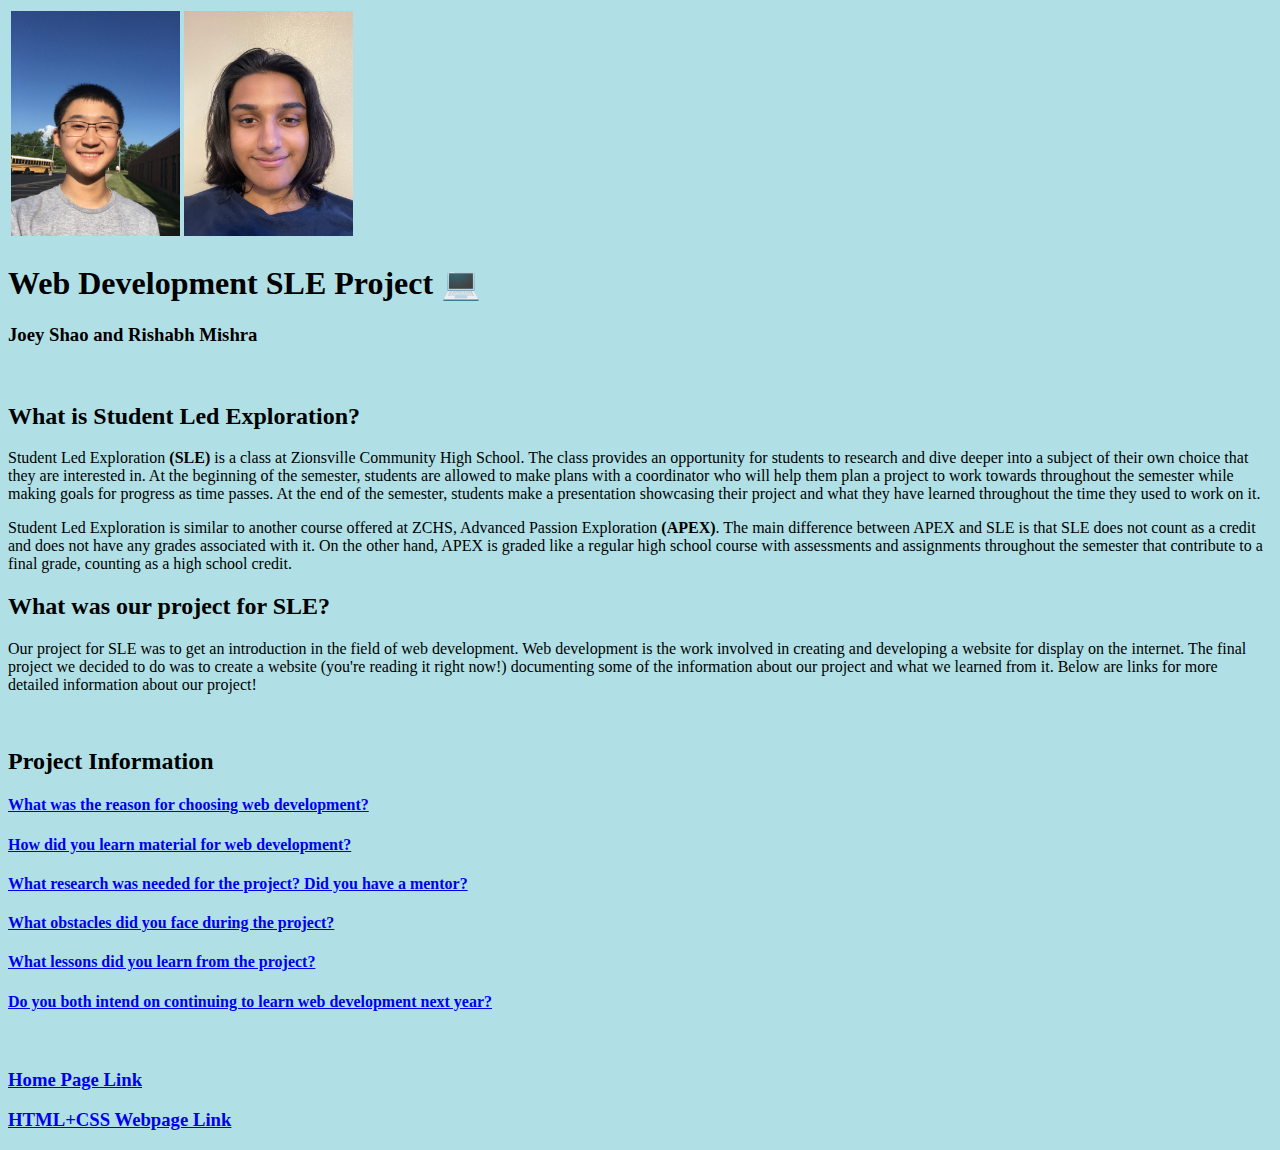
<file: index.html>
<!DOCTYPE html>
<html lang="en" dir="ltr">

<head>
  <meta charset="utf-8">
  <title>Web Development: SLE &#128187;</title>
</head>

<body style="background-color:PowderBlue">
  <table>
    <tr>
      <td>
        <img src="pictures/joeyphoto.JPG" alt="Picture of Joey" width = "169" height = "225"/>
      </td>
      <td>
        <img src="pictures/rishabhphoto.JPG" alt="Picture of Rishabh" width = "169" height = "225"/>
      </td>
    </tr>
  </table>
  <h1>Web Development SLE Project &#128187;</h1>
  <h3>Joey Shao and Rishabh Mishra</h3>
  <br />
  <h2>What is Student Led Exploration?</h2>
  <p>
    Student Led Exploration <strong>(SLE)</strong> is a class at Zionsville Community High School. The class provides an opportunity for students to research
    and dive deeper into a subject of their own choice that they are interested in. At the beginning of the semester, students are allowed to make plans with
    a coordinator who will help them plan a project to work towards throughout the semester while making goals for progress as time passes. At the end of the
    semester, students make a presentation showcasing their project and what they have learned throughout the time they used to work on it.
  </p>
  <p>
    Student Led Exploration is similar to another course offered at ZCHS, Advanced Passion Exploration <strong>(APEX)</strong>. The main difference between APEX
    and SLE is that SLE does not count as a credit and does not have any grades associated with it. On the other hand, APEX is graded like a regular high school course
    with assessments and assignments throughout the semester that contribute to a final grade, counting as a high school credit.
  </p>
  <h2>What was our project for SLE?</h2>
  <p>
    Our project for SLE was to get an introduction in the field of web development. Web development is the work involved in creating and developing a website for display on the internet.
    The final project we decided to do was to create a website (you're reading it right now!) documenting some of the information about our project and what we learned from it. Below are
    links for more detailed information about our project!
  </p>
  <br />
  <h2>Project Information</h2>
  <h4><a href="whywebdev.html">What was the reason for choosing web development?</a></h4>
  <h4><a href="howlearn.html">How did you learn material for web development?</a></h4>
  <h4><a href="mentorresearch.html" >What research was needed for the project? Did you have a mentor?</a></h4>
  <h4><a href="obstacles.html" >What obstacles did you face during the project?</a></h4>
  <h4><a href="lessonslearned.html" >What lessons did you learn from the project?</a></h4>
  <h4><a href="plans.html" >Do you both intend on continuing to learn web development next year?</a></h4>
  <br />
  <h3><a href="index.html">Home Page Link</a></h3>
  <h3><a href="csswebpageREAL.html">HTML+CSS Webpage Link</a></h3>

</body>

</html>
</file>
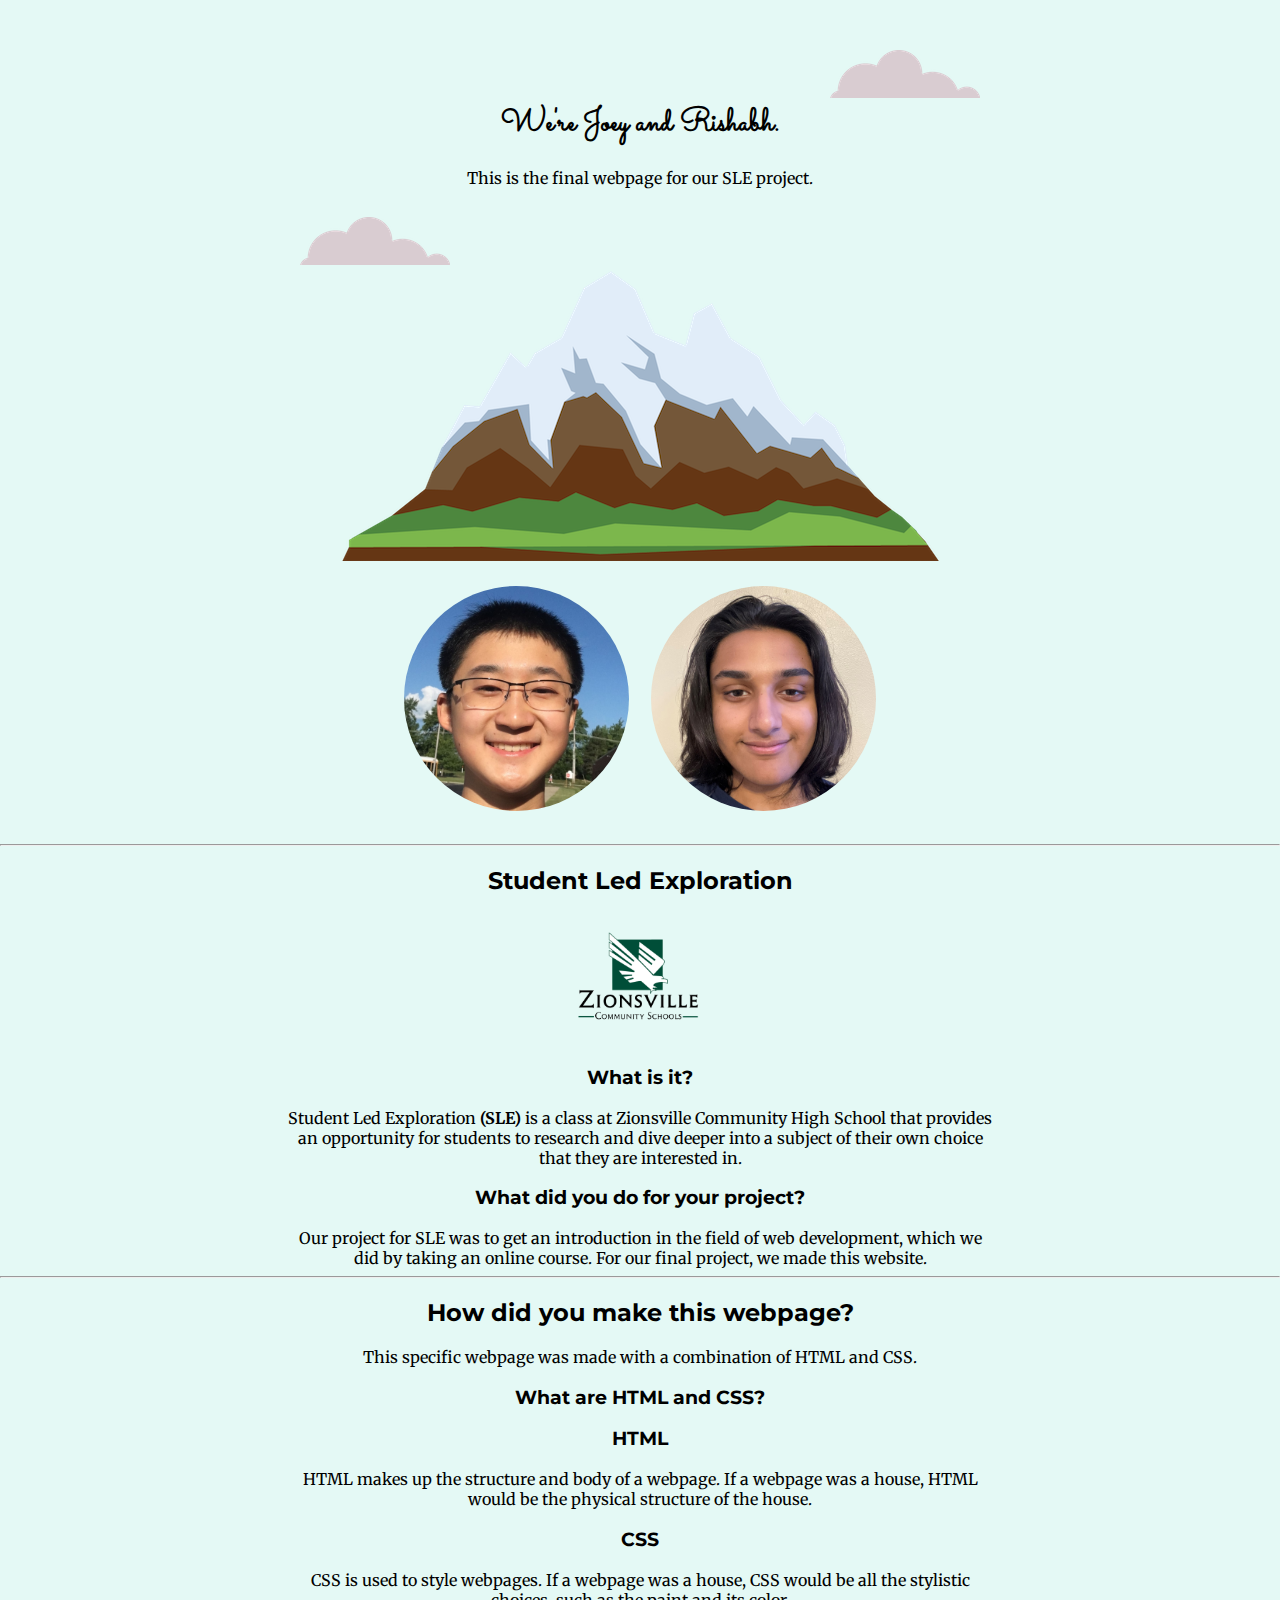
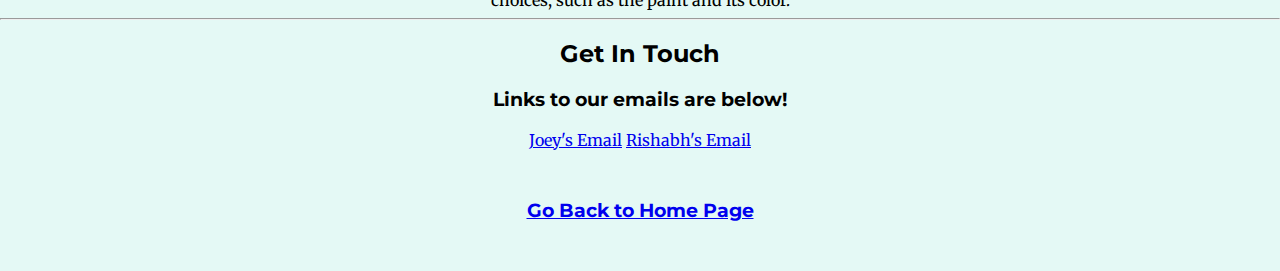
<file: csswebpageREAL.html>
<!DOCTYPE html>
<html lang="en" dir="ltr">

<head>
  <meta charset="utf-8">
  <title>CSS Example Page</title>
  <link rel="stylesheet" href="css/styles.css">
  <link rel="preconnect" href="https://fonts.googleapis.com">
  <link rel="preconnect" href="https://fonts.gstatic.com" crossorigin>
  <link href="https://fonts.googleapis.com/css2?family=Merriweather&family=Montserrat&family=Sacramento&display=swap" rel="stylesheet">
</head>

<body>
  <div class="top-container">
    <img class="top-cloud" src="mysiteimages/cloud.png" alt="Cloud image" />
    <h1>We're Joey and Rishabh.</h1>
    <p>
      This is the final webpage for our SLE project.
    </p>
    <img class="bottom-cloud" src="mysiteimages/cloud.png" alt="Cloud image" />
    <img src="mysiteimages/mountain.png" alt="Mountain image" />
  </div>


  <div class="middle-container">
    <div class="profile">
      <table class="center" cellspacing="20">
        <tr>
          <td>
            <img class="joeyimg" src="pictures/joeyphoto2.JPG" alt="Picture of Joey" />
          </td>
          <td>
            <img class="rishabhimg" src="pictures/rishabh2.jpg" alt="Picture of Rishabh" />
          </td>
        </tr>
      </table>
    </div>
    <hr>
    <div class="skills">
      <h2>Student Led Exploration</h2>
      <img class="zcslogo" src="pictures/OfficialZCSLogo.png" alt="ZCS Logo" />
      <div class="skill-row">
        <h3>What is it?</h3>
        <p class="smallwidthcenter">Student Led Exploration <strong>(SLE)</strong> is a class at Zionsville Community High School that provides an opportunity for students to research
          and dive deeper into a subject of their own choice that they are interested in.</p>
      </div>
      <div class="skill-row">
        <h3>What did you do for your project?</h3>
        <p class="smallwidthcenter">Our project for SLE was to get an introduction in the field of web development, which we did
          by taking an online course. For our final project, we made this website.</p>
      </div>
    </div>
    <hr>
  </div>

  <div class="bottom-container">
    <div class="skills">
      <h2>How did you make this webpage?</h2>
      <p>This specific webpage was made with a combination of HTML and CSS.</p>
      <h3>What are HTML and CSS?</h3>
      <div class="skill-row">
        <h3>HTML</h3>
        <p class="smallwidthcenter">HTML makes up the structure and body of a webpage. If a webpage was a house,
          HTML would be the physical structure of the house.</p>
      </div>
      <div class="skill-row">
        <h3>CSS</h3>
        <p class="smallwidthcenter">CSS is used to style webpages. If a webpage was a house, CSS would be all the
          stylistic choices, such as the paint and its color.</p>
      </div>
    </div>
    <hr>
      <h2>Get In Touch</h2>
      <h3>Links to our emails are below!</h3>
      <a class="btn" href="mailto:zhuhan-shao@stumail.zcs.k12.in.us">Joey's Email</a><span> </span> <a class="btn" href="mailto:rishabh-mishra@stumail.zcs.k12.in.us">Rishabh's Email</a>
  </div>

  <div class="bottom-container">
    <h3><a href="index.html">Go Back to Home Page</a></h3>
  </div>

</body>

</html>
</file>
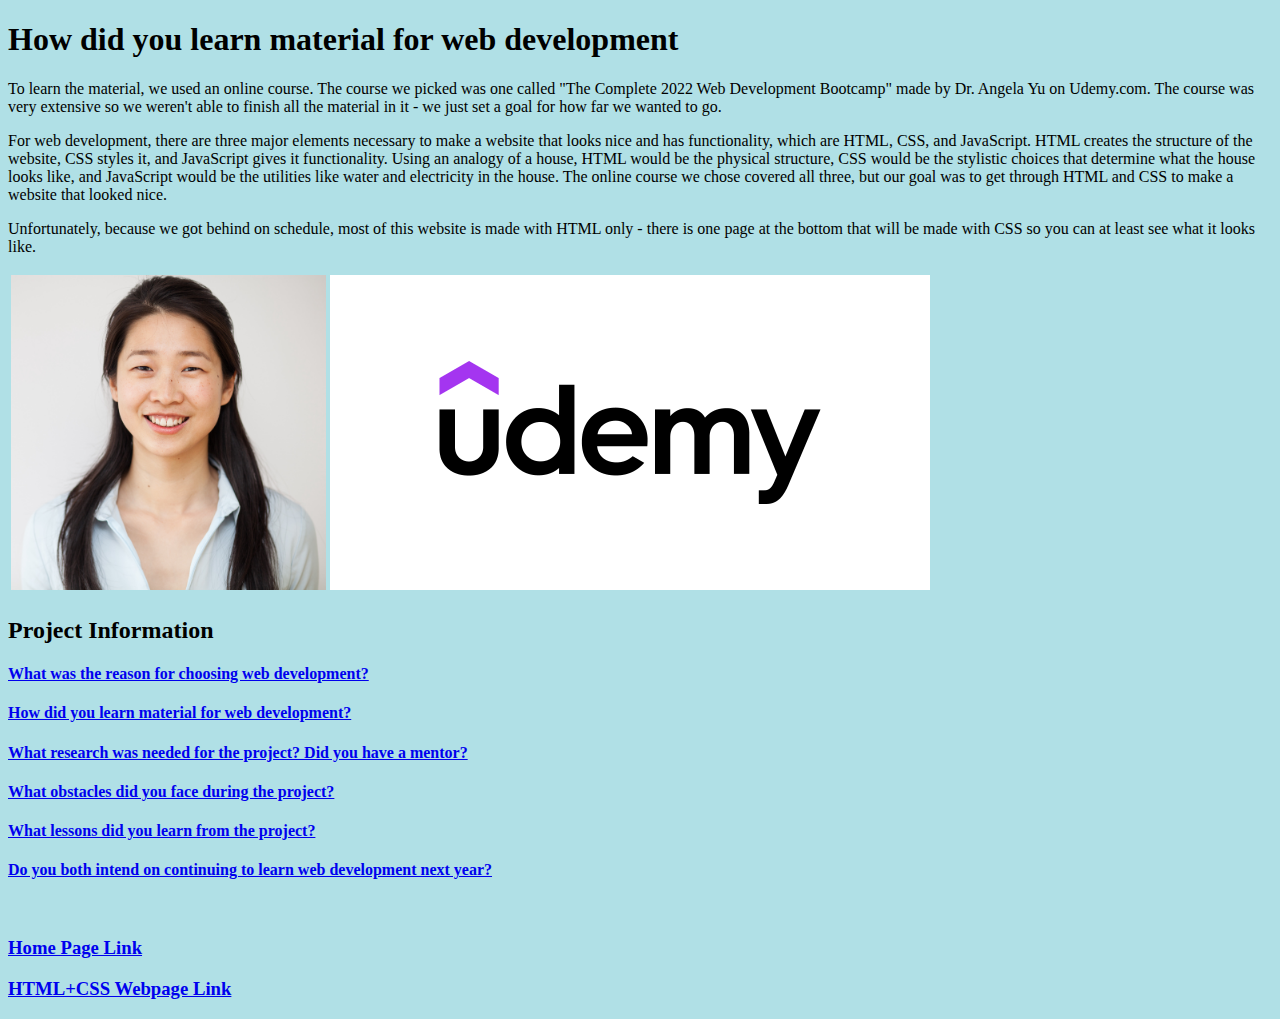
<file: howlearn.html>
<!DOCTYPE html>
<html lang="en" dir="ltr">
  <head>
    <meta charset="utf-8">
    <title>How We Learned Web Development</title>
  </head>
  <body style="background-color:PowderBlue">
    <h1>How did you learn material for web development</h1>
    <p>
      To learn the material, we used an online course.
      The course we picked was one called "The Complete 2022 Web Development Bootcamp" made by Dr. Angela Yu on Udemy.com. The course was very extensive so we weren't able to
      finish all the material in it - we just set a goal for how far we wanted to go.
    </p>

    <p>
      For web development, there are three major elements necessary to make a website that looks nice and has functionality, which are HTML, CSS, and JavaScript.
      HTML creates the structure of the website, CSS styles it, and JavaScript gives it functionality. Using an analogy of a house, HTML would be the physical structure,
      CSS would be the stylistic choices that determine what the house looks like, and JavaScript would be the utilities like water and electricity in the house.
      The online course we chose covered all three, but our goal was to get through HTML and CSS to make a website that looked nice.
    </p>

    <p>
      Unfortunately, because we got behind on schedule, most of this website is made with HTML only - there is one page at the bottom that will be made
      with CSS so you can at least see what it looks like.
    </p>

    <table>
      <tr>
        <td>
          <img src="pictures/angelayu.jpeg" alt="Picture of Dr. Angela Yu" width = "315" height = "315"/>
        </td>
        <td>
          <img src="pictures/udemylogo.png" alt="Udemy Logo" width = "600" height = "315"/>
        </td>
      </tr>
    </table>

    <h2>Project Information</h2>
    <h4><a href="whywebdev.html">What was the reason for choosing web development?</a></h4>
    <h4><a href="howlearn.html">How did you learn material for web development?</a></h4>
    <h4><a href="mentorresearch.html" >What research was needed for the project? Did you have a mentor?</a></h4>
    <h4><a href="obstacles.html" >What obstacles did you face during the project?</a></h4>
    <h4><a href="lessonslearned.html" >What lessons did you learn from the project?</a></h4>
    <h4><a href="plans.html" >Do you both intend on continuing to learn web development next year?</a></h4>
    <br />
    <h3><a href="index.html">Home Page Link</a></h3>
    <h3><a href="csswebpageREAL.html">HTML+CSS Webpage Link</a></h3>
  </body>
</html>
</file>
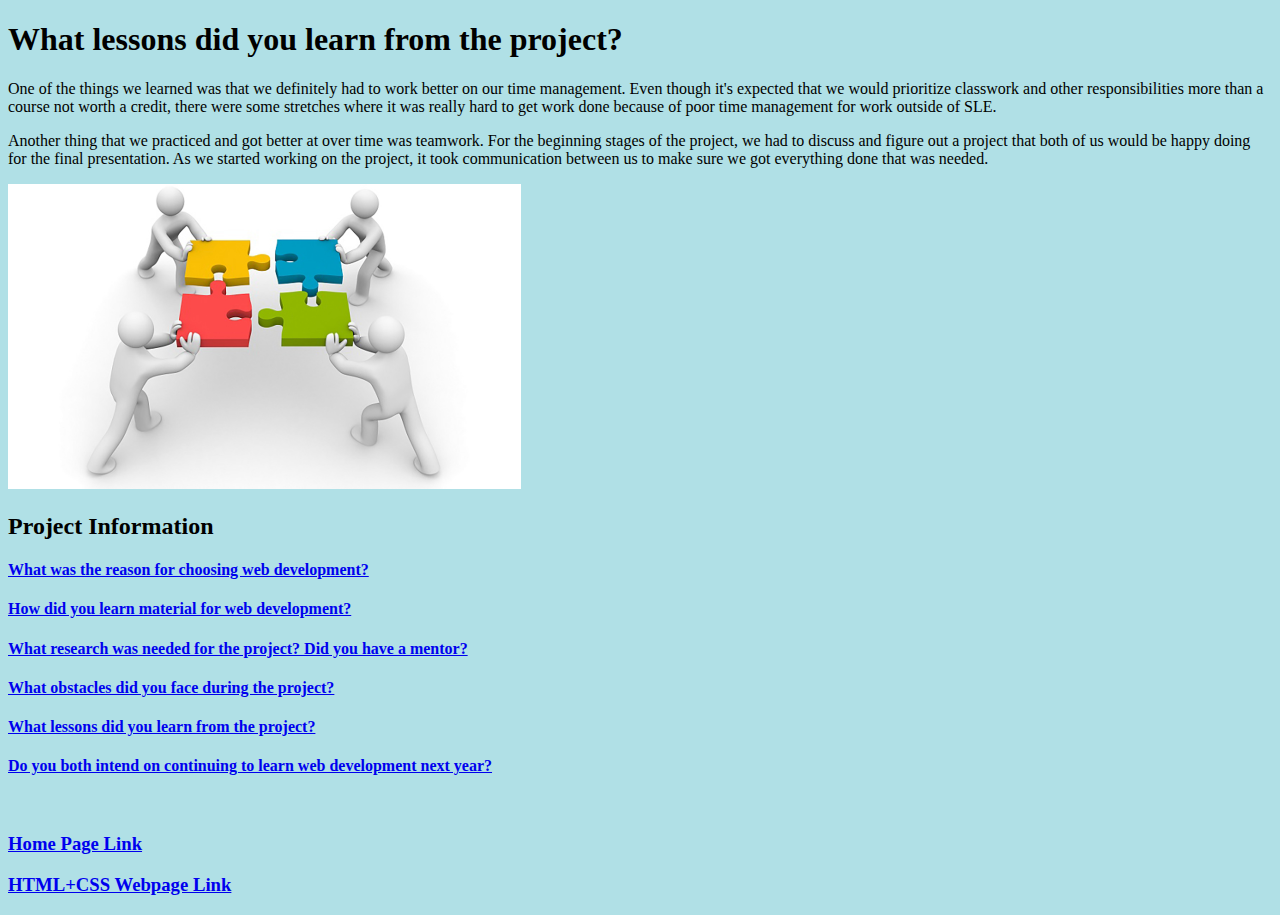
<file: lessonslearned.html>
<!DOCTYPE html>
<html lang="en" dir="ltr">
  <head>
    <meta charset="utf-8">
    <title>Personal Learning Stretch</title>
  </head>
  <body style="background-color:PowderBlue">
    <h1>What lessons did you learn from the project?</h1>
    <p>
      One of the things we learned was that we definitely had to work better on our time management. Even though it's expected
      that we would prioritize classwork and other responsibilities more than a course not worth a credit, there were some stretches
      where it was really hard to get work done because of poor time management for work outside of SLE.
    </p>
    <p>
      Another thing that we practiced and got better at over time was teamwork. For the beginning stages of the project, we had to discuss
      and figure out a project that both of us would be happy doing for the final presentation. As we started working on the project, it took
      communication between us to make sure we got everything done that was needed.
    </p>

    <img src="pictures/teamworkgraphic.jpg" alt="Teamwork Stock Photo" width = "513" height = "305"/>

    <h2>Project Information</h2>
    <h4><a href="whywebdev.html">What was the reason for choosing web development?</a></h4>
    <h4><a href="howlearn.html">How did you learn material for web development?</a></h4>
    <h4><a href="mentorresearch.html" >What research was needed for the project? Did you have a mentor?</a></h4>
    <h4><a href="obstacles.html" >What obstacles did you face during the project?</a></h4>
    <h4><a href="lessonslearned.html" >What lessons did you learn from the project?</a></h4>
    <h4><a href="plans.html" >Do you both intend on continuing to learn web development next year?</a></h4>
    <br />
    <h3><a href="index.html">Home Page Link</a></h3>
    <h3><a href="csswebpageREAL.html">HTML+CSS Webpage Link</a></h3>
  </body>
</html>
</file>
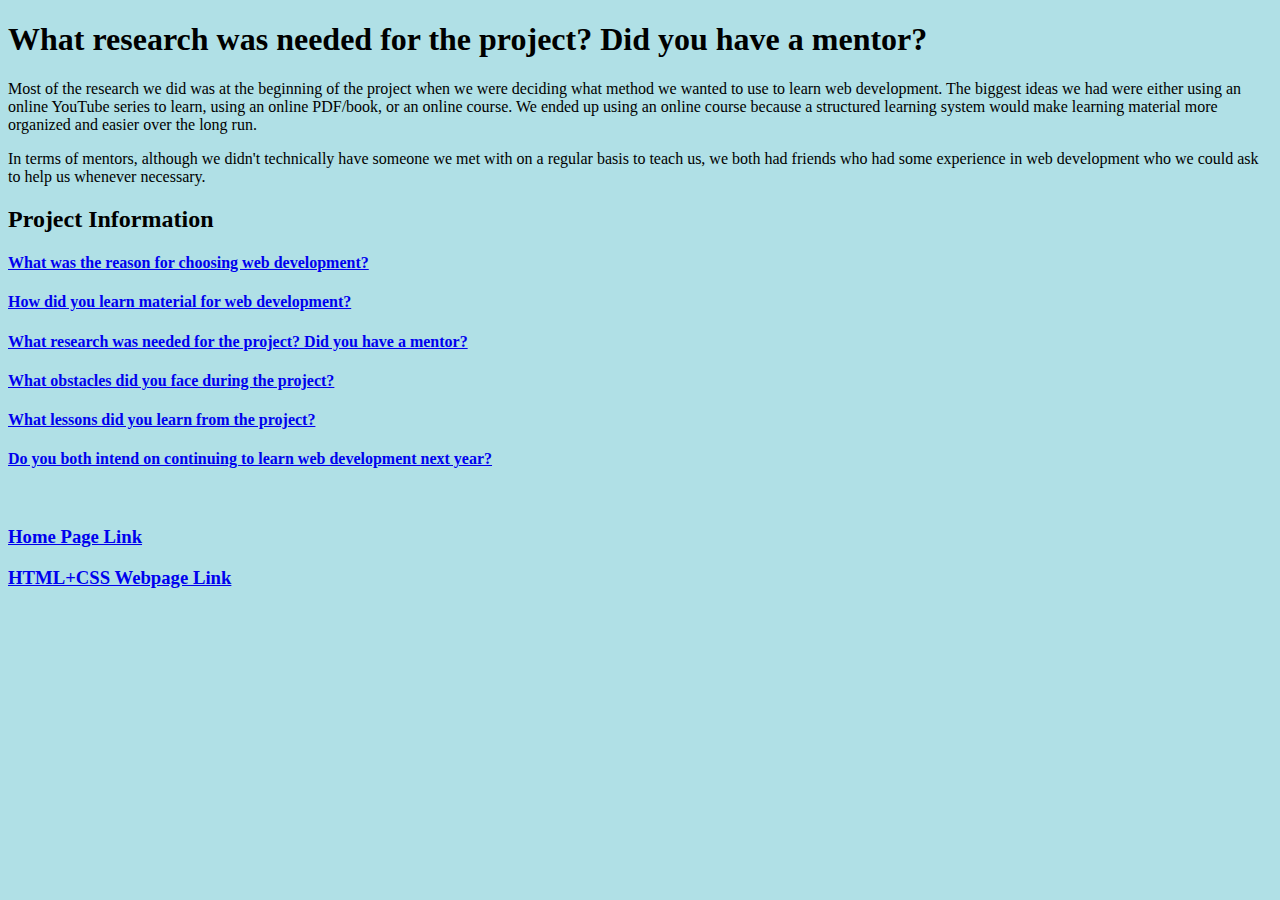
<file: mentorresearch.html>
<!DOCTYPE html>
<html lang="en" dir="ltr">
  <head>
    <meta charset="utf-8">
    <title>Research + Mentors</title>
  </head>
  <body style="background-color:PowderBlue">
    <h1>What research was needed for the project? Did you have a mentor?</h1>
    <p>
      Most of the research we did was at the beginning of the project when we were deciding what method we wanted to use to learn web development.
      The biggest ideas we had were either using an online YouTube series to learn, using an online PDF/book, or an online course. We ended up
      using an online course because a structured learning system would make learning material more organized and easier over the long run.
    </p>

    <p>
      In terms of mentors, although we didn't technically have someone we met with on a regular basis to teach us, we both had friends who had some experience in web development
      who we could ask to help us whenever necessary.
    </p>



    <h2>Project Information</h2>
    <h4><a href="whywebdev.html">What was the reason for choosing web development?</a></h4>
    <h4><a href="howlearn.html">How did you learn material for web development?</a></h4>
    <h4><a href="mentorresearch.html" >What research was needed for the project? Did you have a mentor?</a></h4>
    <h4><a href="obstacles.html" >What obstacles did you face during the project?</a></h4>
    <h4><a href="lessonslearned.html" >What lessons did you learn from the project?</a></h4>
    <h4><a href="plans.html" >Do you both intend on continuing to learn web development next year?</a></h4>
    <br />
    <h3><a href="index.html">Home Page Link</a></h3>
    <h3><a href="csswebpageREAL.html">HTML+CSS Webpage Link</a></h3>
  </body>
</html>
</file>
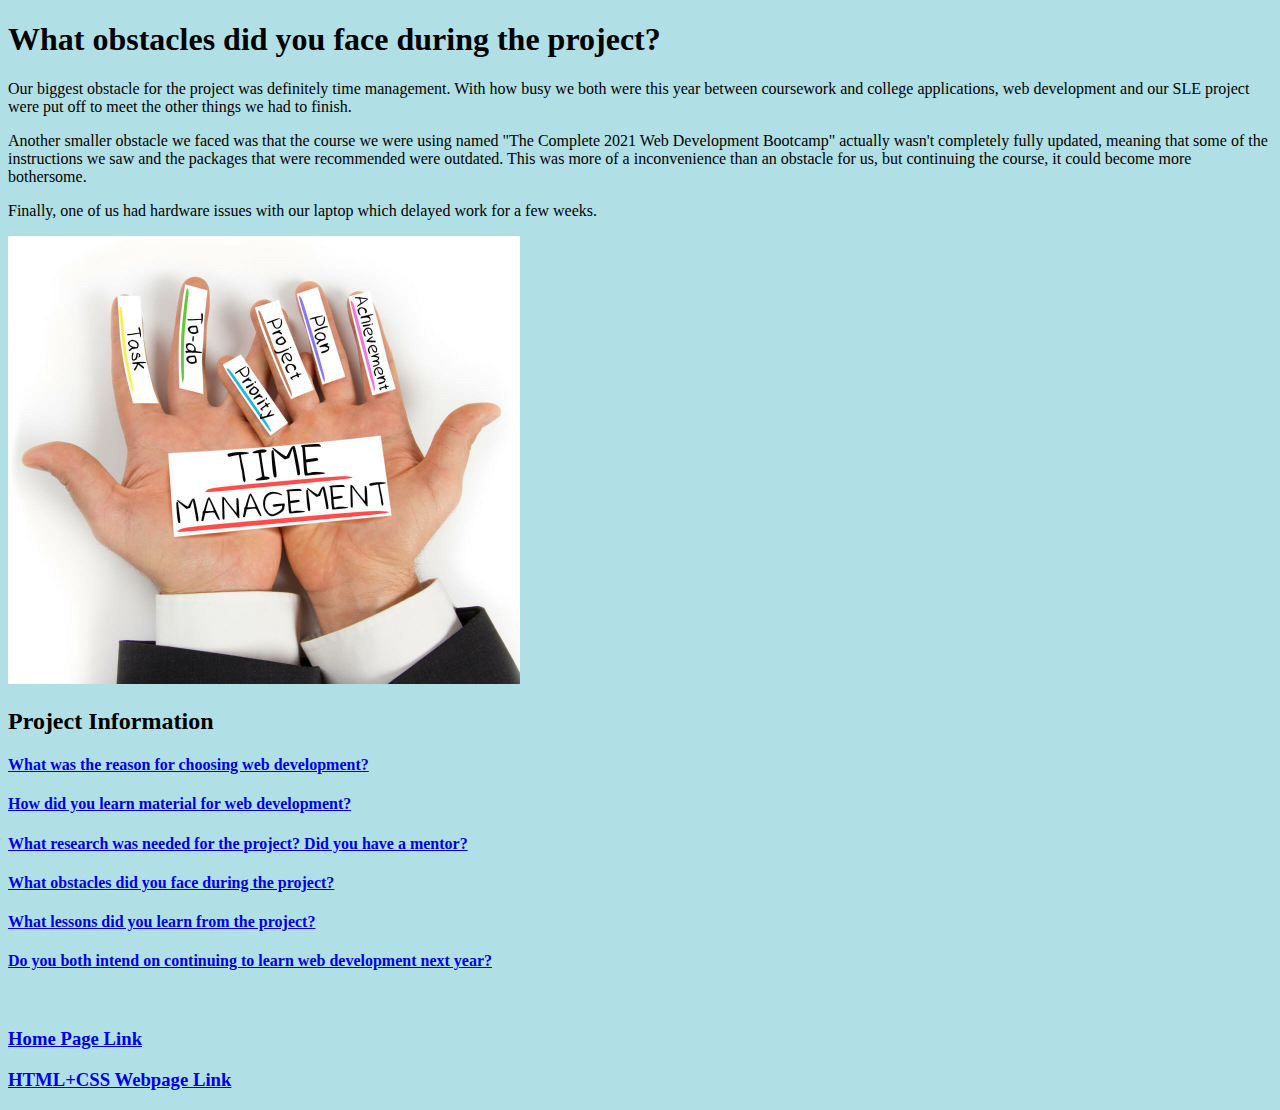
<file: obstacles.html>
<!DOCTYPE html>
<html lang="en" dir="ltr">
  <head>
    <meta charset="utf-8">
    <title>Obstacles Faced</title>
  </head>
  <body style="background-color:PowderBlue">
    <h1>What obstacles did you face during the project?</h1>
    <p>
      Our biggest obstacle for the project was definitely time management. With how busy we both were this year between coursework and college applications,
      web development and our SLE project were put off to meet the other things we had to finish.
    </p>
    <p>
      Another smaller obstacle we faced was that the course we were using named "The Complete 2021 Web Development Bootcamp" actually wasn't completely fully updated,
      meaning that some of the instructions we saw and the packages that were recommended were outdated. This was more of a inconvenience than an obstacle for us,
      but continuing the course, it could become more bothersome.
    </p>
    <p>
      Finally, one of us had hardware issues with our laptop which delayed work for a few weeks.
    </p>

    <img src="pictures/time-management.jpg" alt="Time management stock photo" width = "512" height = "448"/>

    <h2>Project Information</h2>
    <h4><a href="whywebdev.html">What was the reason for choosing web development?</a></h4>
    <h4><a href="howlearn.html">How did you learn material for web development?</a></h4>
    <h4><a href="mentorresearch.html" >What research was needed for the project? Did you have a mentor?</a></h4>
    <h4><a href="obstacles.html" >What obstacles did you face during the project?</a></h4>
    <h4><a href="lessonslearned.html" >What lessons did you learn from the project?</a></h4>
    <h4><a href="plans.html" >Do you both intend on continuing to learn web development next year?</a></h4>
    <br />
    <h3><a href="index.html">Home Page Link</a></h3>
    <h3><a href="csswebpageREAL.html">HTML+CSS Webpage Link</a></h3>
  </body>
</html>
</file>
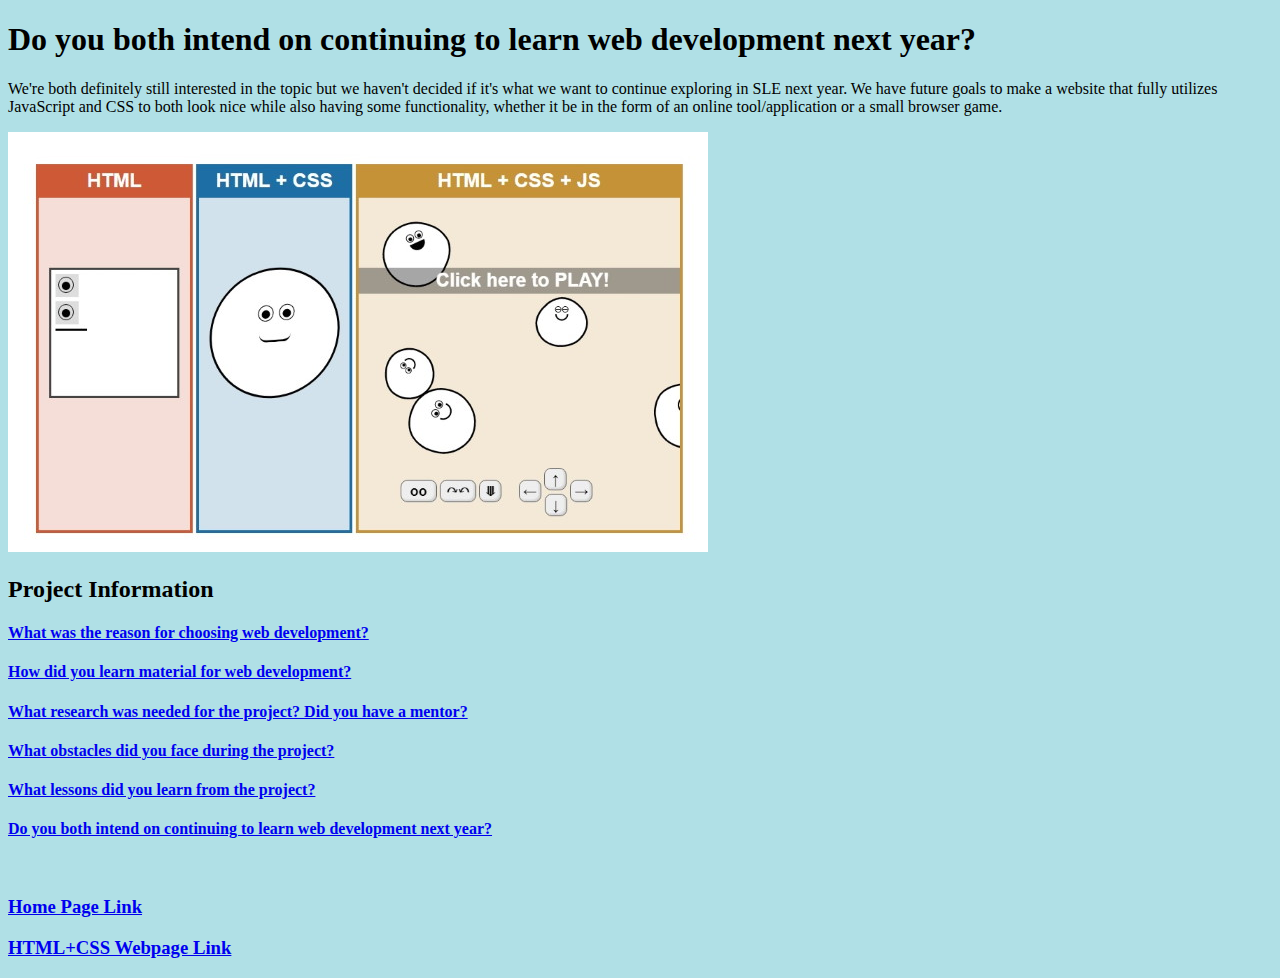
<file: plans.html>
<!DOCTYPE html>
<html lang="en" dir="ltr">
  <head>
    <meta charset="utf-8">
    <title>Future Plans</title>
  </head>
  <body style="background-color:PowderBlue">
    <h1>Do you both intend on continuing to learn web development next year?</h1>
    <p>
      We're both definitely still interested in the topic but we haven't decided if it's what we want to continue exploring in SLE next year.
      We have future goals to make a website that fully utilizes JavaScript and CSS to both look nice while also having some functionality,
      whether it be in the form of an online tool/application or a small browser game.
    </p>

    <img src="pictures/htmlcssjs_figure.jpg" alt="Figure comparing HTML, CSS, and JS" width = "700" height = "420"/>

    <h2>Project Information</h2>
    <h4><a href="whywebdev.html">What was the reason for choosing web development?</a></h4>
    <h4><a href="howlearn.html">How did you learn material for web development?</a></h4>
    <h4><a href="mentorresearch.html" >What research was needed for the project? Did you have a mentor?</a></h4>
    <h4><a href="obstacles.html" >What obstacles did you face during the project?</a></h4>
    <h4><a href="lessonslearned.html" >What lessons did you learn from the project?</a></h4>
    <h4><a href="plans.html" >Do you both intend on continuing to learn web development next year?</a></h4>
    <br />
    <h3><a href="index.html">Home Page Link</a></h3>
    <h3><a href="csswebpageREAL.html">HTML+CSS Webpage Link</a></h3>
  </body>
</html>
</file>
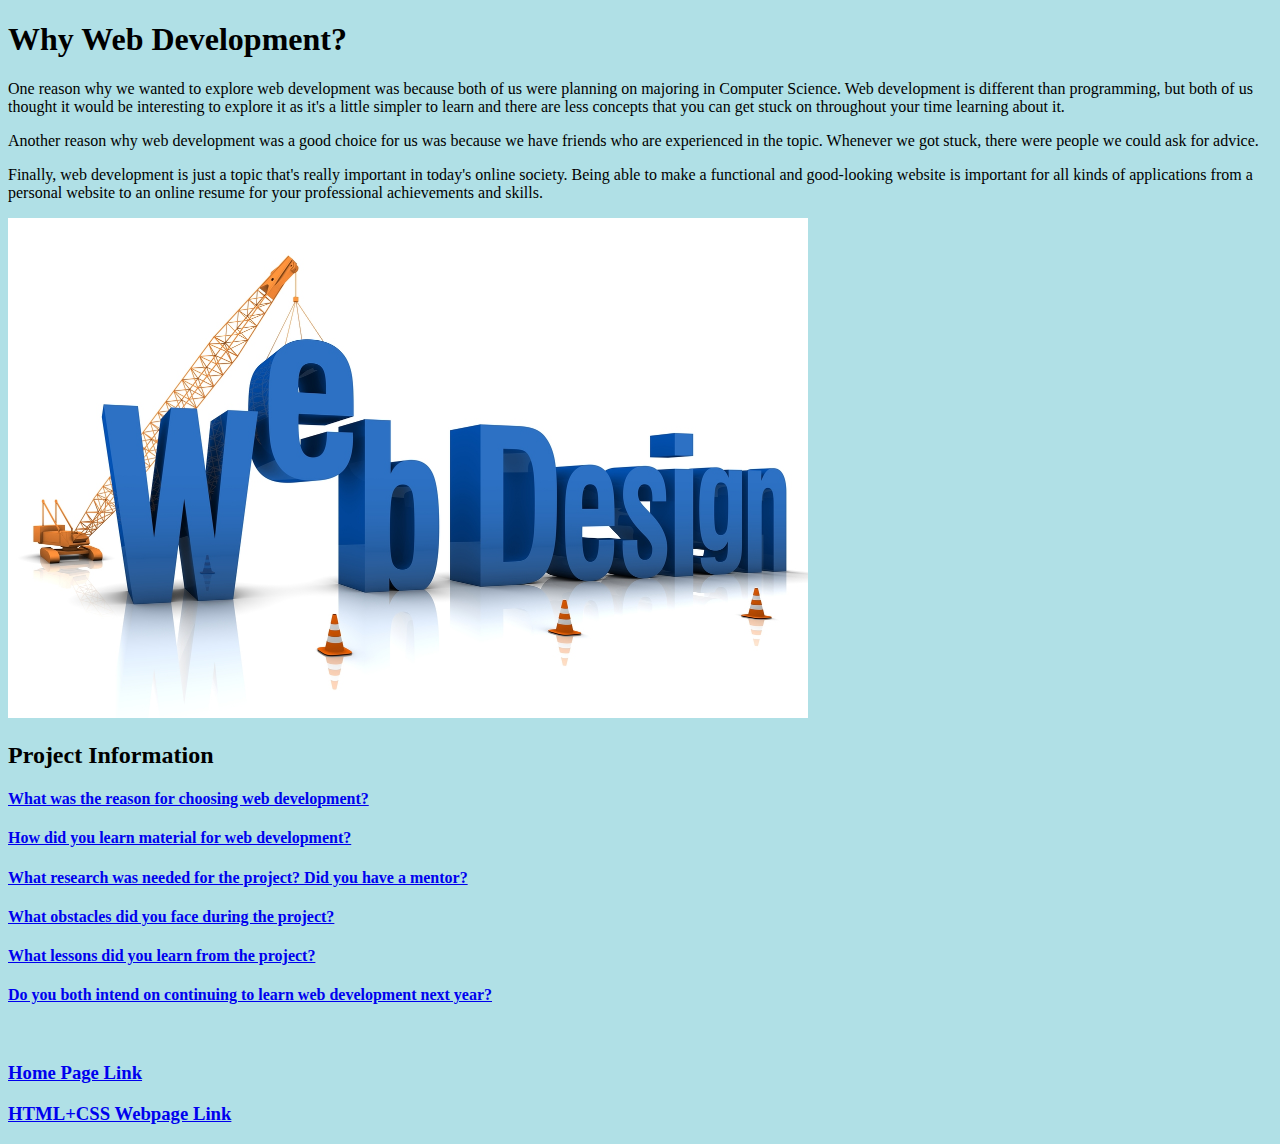
<file: whywebdev.html>
<!DOCTYPE html>
<html lang="en" dir="ltr">
  <head>
    <meta charset="utf-8">
    <title>Why Web Development?</title>
  </head>
  <body style="background-color:PowderBlue">
    <h1>Why Web Development?</h1>
    <p>
      One reason why we wanted to explore web development was because both of us were planning on majoring in Computer Science. Web development is different than programming,
      but both of us thought it would be interesting to explore it as it's a little simpler to learn and there are less concepts that you can get stuck on throughout your time
      learning about it.
    </p>
    <p>
      Another reason why web development was a good choice for us was because we have friends who are experienced in the topic. Whenever we got stuck, there were people we could ask
      for advice.
    </p>
    <p>
      Finally, web development is just a topic that's really important in today's online society. Being able to make a functional and good-looking website is important for all kinds
      of applications from a personal website to an online resume for your professional achievements and skills.
    </p>

    <img src="pictures/webdesign.jpg" alt="Web Design Stock Photo" width = "800" height = "500"/>

    <h2>Project Information</h2>
    <h4><a href="whywebdev.html">What was the reason for choosing web development?</a></h4>
    <h4><a href="howlearn.html">How did you learn material for web development?</a></h4>
    <h4><a href="mentorresearch.html" >What research was needed for the project? Did you have a mentor?</a></h4>
    <h4><a href="obstacles.html" >What obstacles did you face during the project?</a></h4>
    <h4><a href="lessonslearned.html" >What lessons did you learn from the project?</a></h4>
    <h4><a href="plans.html" >Do you both intend on continuing to learn web development next year?</a></h4>
    <br />
    <h3><a href="index.html">Home Page Link</a></h3>
    <h3><a href="csswebpageREAL.html">HTML+CSS Webpage Link</a></h3>
  </body>
</html>
</file>
<file: css/styles.css>
body{
  margin:0;
  text-align:center;
  font-family: 'Merriweather', serif;
  background-color:#E4F9F5
}

h1{
  margin-top:0;
  font-family:'Sacramento',cursive;
}
h2{
  font-family: 'Montserrat', sans-serif;
}
h3{
  font-family: 'Montserrat', sans-serif;
}

div{
  background-color:#E4F9F5;
}

.top-container{
  position:relative;
  padding-top: 100px;
  background-color:#E4F9F5
}

.middle-container{
  background-color:#E4F9F5
}

.bottom-container{
  padding-bottom:30px;
  background-color:#E4F9F5
}
.bottom-cloud{
  position:absolute;
  left:300px;
  bottom: 300px;
}
.top-cloud{
  position:absolute;
  right:300px;
  top:50px;
}

.joeyimg{
  border-radius:50%;
  width:225px;
  height:225px;
}
.rishabhimg{
  border-radius:50%;
  width:225px;
  height:225px;
}

.center{
  margin-left:auto;
  margin-right:auto;
}

.smallwidthcenter{
  width:55%;
  margin: 0 auto;
}

.zcslogo{
  height:10%;
  width:10%;
  margin-left:auto;
  margin-right:auto;
}

.hr{
  background-color:#E4F9F5
}
</file>
